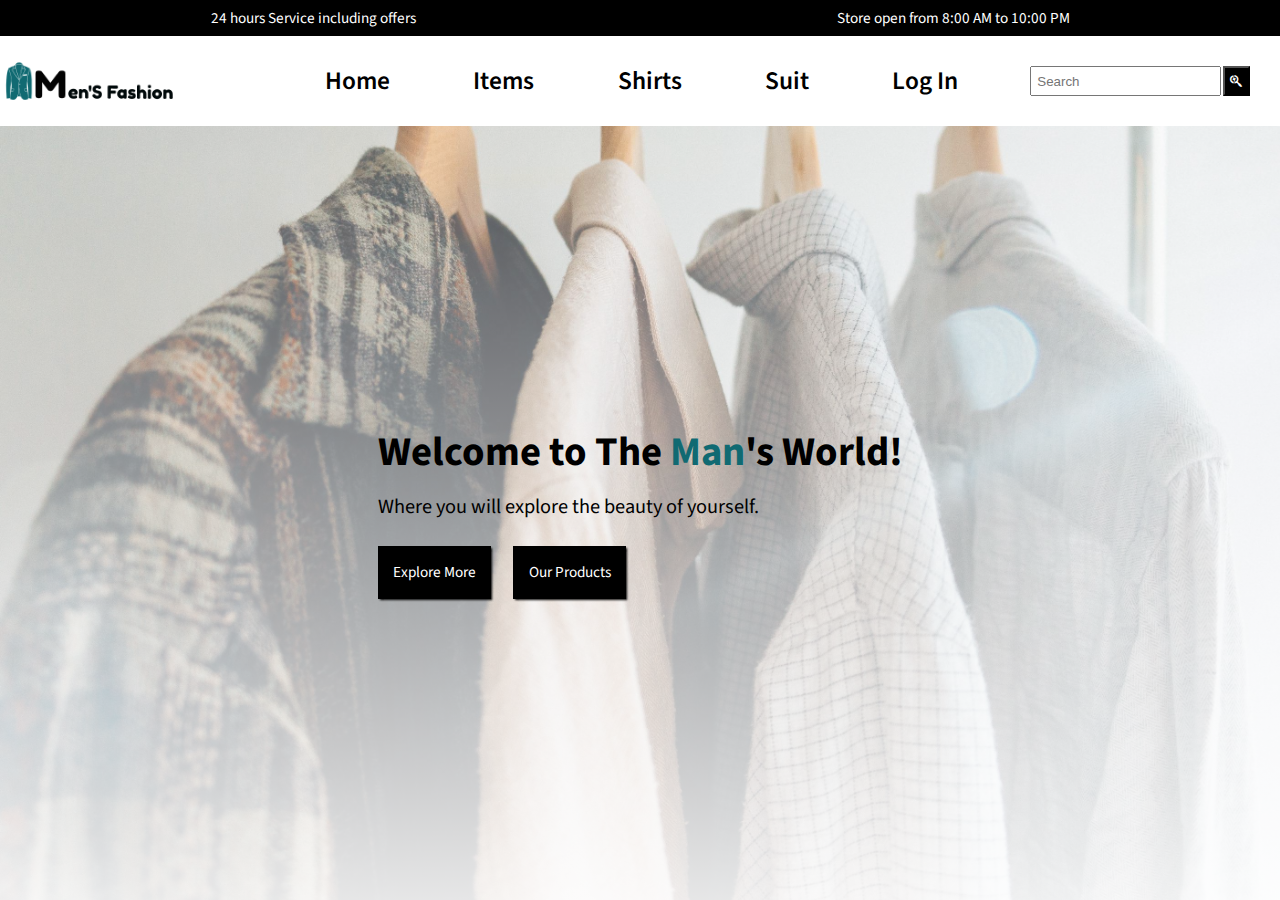
<file: index.html>
<!DOCTYPE html>
<html lang="en">
<head>
    <meta charset="UTF-8">
    <meta http-equiv="X-UA-Compatible" content="IE=edge">
    <meta name="viewport" content="width=device-width, initial-scale=1.0">
    <link rel="stylesheet" href="https://cdnjs.cloudflare.com/ajax/libs/font-awesome/5.15.3/css/all.min.css">
    <title>Business Project-Home</title>
    <link rel="stylesheet" href="css/style.css">
</head>
<body>
    <!-- Notice start -->
    <section class="notice" id="startpage">
        <p>24 hours Service including offers</p>
        <p>Store open from 8:00 AM to 10:00 PM</p>
    </section>
    <!-- Notice End -->

    <!-- Navbar Start-->
    <nav>
        <img src="Logo/final_logo.png" alt="">
        <p class="nav_menu"><i class="fas fa-bars"></i></p>
        <ul class="nav-list">
            <li><a href="index.html" class="active"><span>Home</span></a></li>
            <li><a href="Items/items.html" class=""><span>Items</span></a></li>
            <li><a href="Shirt/shirts.html" class=""><span>Shirts</span></a></li>
            <li><a href="Suit/suit.html" class=""><span>Suit</span></a></li>
            <li><a href="Login/login.html" class="">Log In</a></li>
            <li class="search">
                <input type="text" placeholder="Search" name="search">
                <button type="submit"><i class="fab fa-searchengin"></i></button>
            </li>
            <p class="nav_cross"><i class="fas fa-times"></i></p>
        </ul>
    </nav>
    <!-- Navbar End -->

    <!-- Body start -->
    <section id="home">
    <div class="introduction">
        <p class="intro1">Welcome to The <span class="man">Man</span>'s World!</p>
        <p class="intro2"> Where you will explore the beauty of yourself.</p>
        <a href="Explore/explore.html" class="a_btn first">Explore More</a>
        <a href="Items/items.html" class="a_btn">Our Products</a>
    </div>
    </section>
    <!-- Body End -->



    
    <script src="JS/app.js"></script>
    <script src="JS/nav_menu.js"></script>
</body>
</html>
</file>
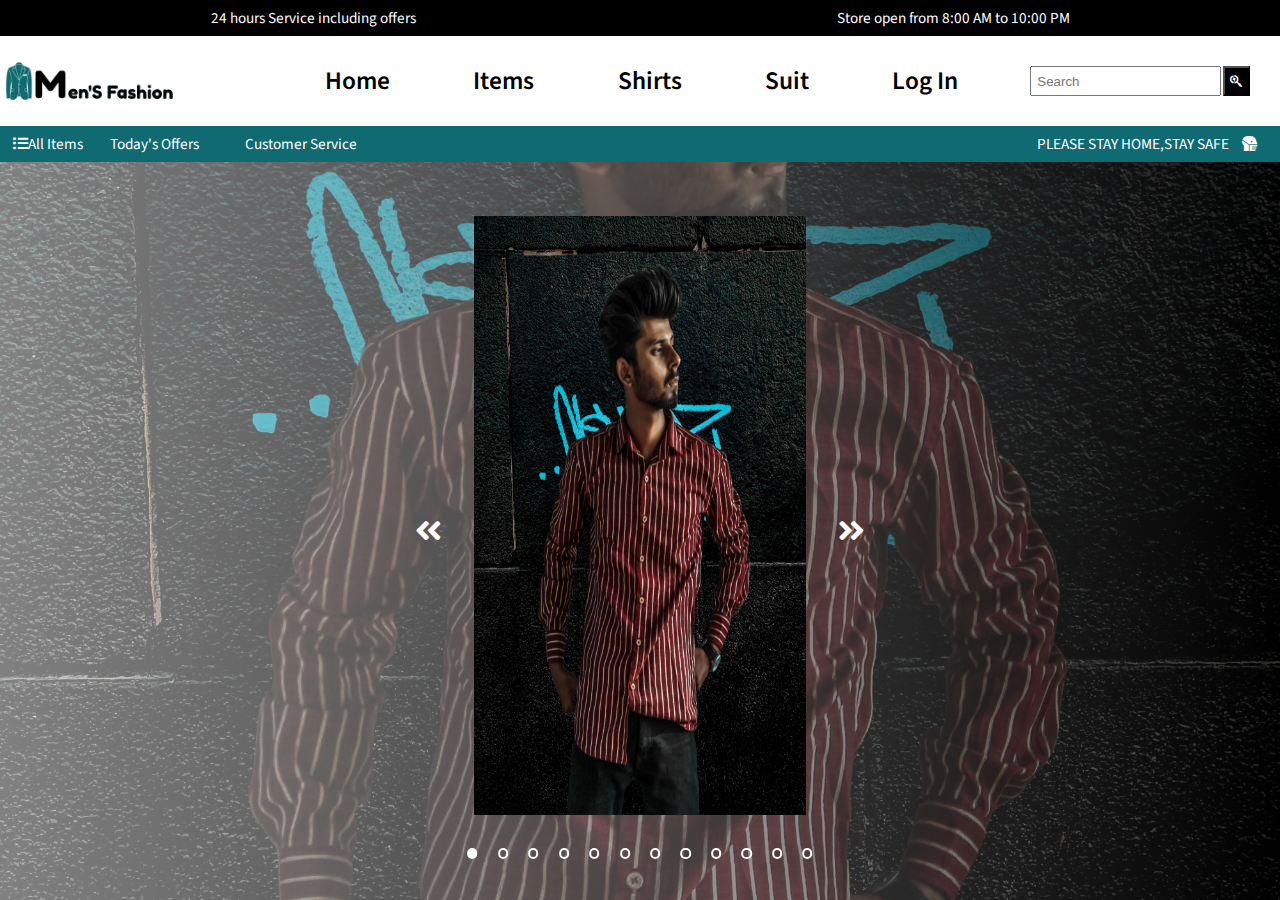
<file: Items/items.html>
<!DOCTYPE html>
<html lang="en">
<head>
    <meta charset="UTF-8">
    <meta http-equiv="X-UA-Compatible" content="IE=edge">
    <meta name="viewport" content="width=device-width, initial-scale=1.0">
    <link rel="stylesheet" href="https://cdnjs.cloudflare.com/ajax/libs/font-awesome/5.15.3/css/all.min.css">
    <title>Business Project-Items</title>
    <link rel="stylesheet" href="../css/style.css">
</head>
<body>
    <!-- Notice start -->
    <section class="notice" id="startpage">
        <p>24 hours Service including offers</p>
        <p>Store open from 8:00 AM to 10:00 PM</p>
    </section>
    <!-- Notice End -->
    
    <!-- Navbar Start-->
    <nav>
        <img src="../Logo/final_logo.png" alt="">
        <p class="nav_menu"><i class="fas fa-bars"></i></p>
        <ul class="nav-list">
            <li><a href="../index.html" class="active"><span>Home</span></a></li>
            <li><a href="../Items/items.html" class=""><span>Items</span></a></li>
            <li><a href="../Shirt/shirts.html" class=""><span>Shirts</span></a></li>
            <li><a href="../Suit/suit.html" class=""><span>Suit</span></a></li>
            <li><a href="../Login/login.html" class="">Log In</a></li>
            <li class="search">
                <input type="text" placeholder="Search" name="search">
                <button type="submit"><i class="fab fa-searchengin"></i></button>
            </li>
            <p class="nav_cross"><i class="fas fa-times"></i></p>
        </ul>
    </nav>
    <!-- Navbar End -->

    <section class="item_info">
        <div class="item_menu">
            <p class="item_menu_btn"><i class="fas fa-list-ul"></i>All Items</p>
            <ul class="item_info_list">
                <li class="special_offer"><a href="../Special_offers/special_offer.html">Today's Offers</a></li>
                <li><a href="../Customer_service/customer_service.html">Customer Service</a></li>
            </ul>
            <p class="covid">
                PLEASE STAY HOME,STAY SAFE <i class="fas fa-head-side-mask"></i>
            </p>
        </div>
    </section>

    <!-- Menu List start -->
    <section class="menu">
        <div class="menu_caption_div">
            <p class="menu_caption">Choose your Items</p>
            <i class="fas fa-times cross"></i>
        </div>
        <div class="menu_600px">
            <ul class="menu_list">
                <li class="menu_list1 menu_list_li">
                    <p>Dress Codes</p>
                    <a href="../Shirt/shirts.html">Shirts <span><i class="fas fa-angle-right"></i></span> </a>
                    <a href="../Suit/suit.html">Suit <span><i class="fas fa-angle-right"></i></span></a>
                </li>
                <li class="menu_list2 menu_list_li">
                    <p>Business offers</p>
                    <a href="../Gift_cards/gift_card.html">Gift's Card <span><i class="fas fa-angle-right"></i></span></a>
                    <a href="../Special_offers/special_offer.html">Special Offers <span>
                        <i class="fas fa-angle-right"></i></span></a>
                </li>
            </ul>
        </div>
    </section>
    <!-- Menu List End -->

    <!-- External active display start -->
    <section class="blank">
    
    </section>
    <!-- External active display ENd -->

    <!-- Collision start -->

    <section class="carousel_background">
        <!-- <p><img src="images/suit7.jpg" alt=""></p> -->
        <section class="carousel-container">
            <i class="fas fa-angle-double-right" id="rightBtn" onclick="side_slide(1)"></i>
            <i class="fas fa-angle-double-left" id="leftBtn" onclick="side_slide(-1)"></i>
            <div class="carousel-slide">
                <img src="../images/shirt1.jpg" alt="1">
                <img src="../images/suit1.jpg" alt="2">
                <img src="../images/shirt2.jpg" alt="3">
                <img src="../images/suit2.jpg" alt="4">
                <img src="../images/shirt3.jpg" alt="5">
                <img src="../images/suit3.jpg" alt="6">
                <img src="../images/shirt4.jpg" alt="7">
                <img src="../images/suit5.jpg" alt="8">
                <img src="../images/shirt5.jpg" alt="9">
                <img src="../images/suit6.jpg" alt="10">
                <img src="../images/shirt6.jpg" alt="11">
                <img src="../images/suit7.jpg" alt="12">
                <div class="circle_pointer">
                    <span onclick="btn_slide(1)"></span>
                    <span onclick="btn_slide(2)"></span>
                    <span onclick="btn_slide(3)"></span>
                    <span onclick="btn_slide(4)"></span>
                    <span onclick="btn_slide(5)"></span>
                    <span onclick="btn_slide(6)"></span>
                    <span onclick="btn_slide(7)"></span>
                    <span onclick="btn_slide(8)"></span>
                    <span onclick="btn_slide(9)"></span>
                    <span onclick="btn_slide(10)"></span>
                    <span onclick="btn_slide(11)"></span>
                    <span onclick="btn_slide(12)"></span>
                </div>
            </div>
        </section>
    </section>

    <!-- Collision End -->
    <script src="../JS/items.js"></script>
    <script src="../JS/nav_menu.js"></script>
</body>
</html>
</file>
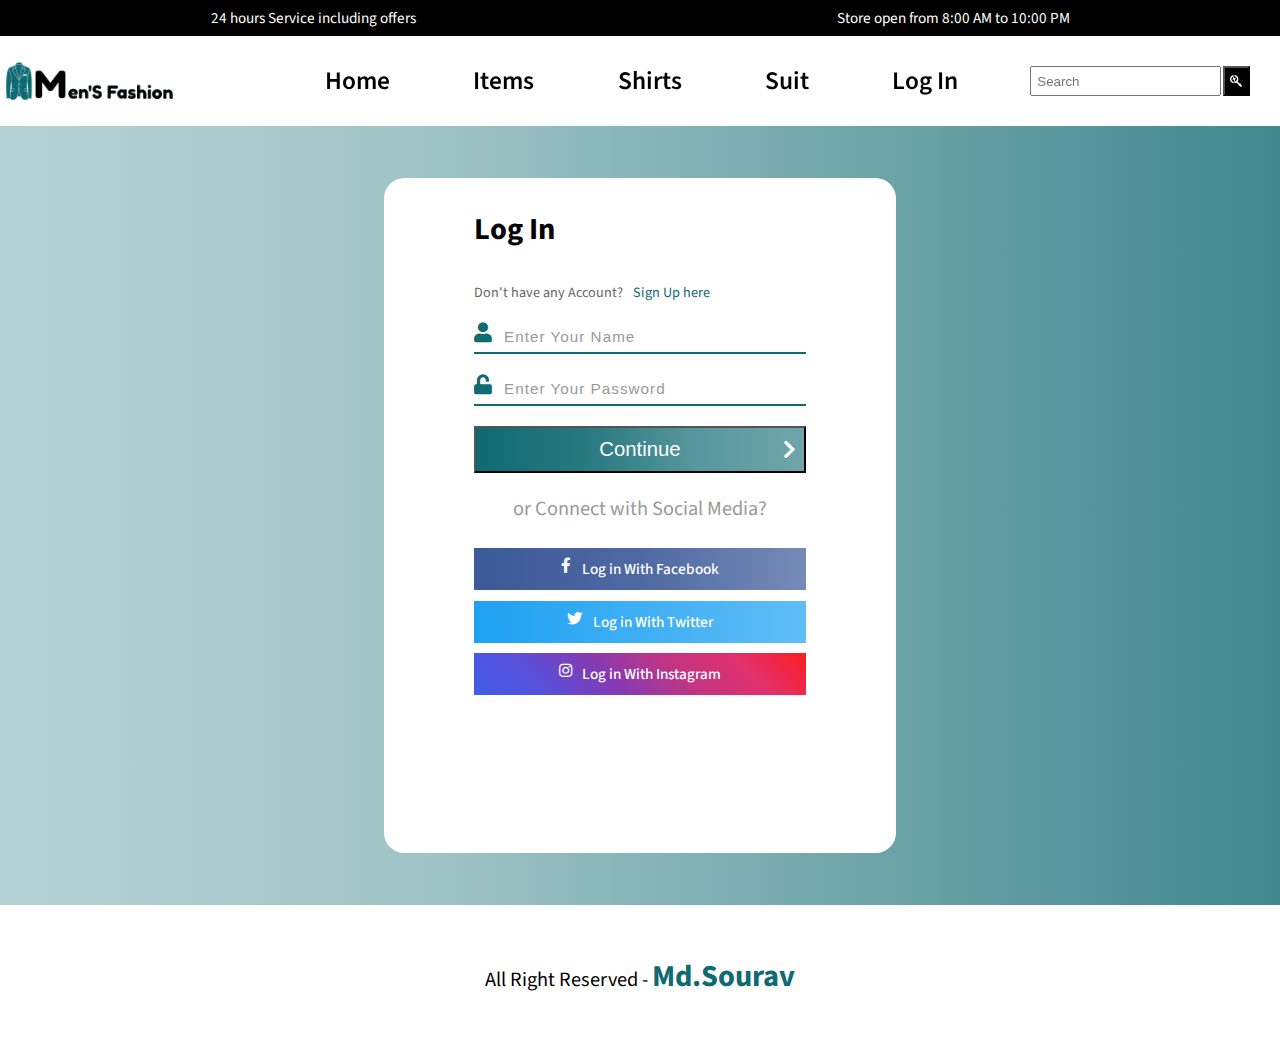
<file: Login/login.html>
<!DOCTYPE html>
<html lang="en">

<head>
    <meta charset="UTF-8">
    <meta http-equiv="X-UA-Compatible" content="IE=edge">
    <meta name="viewport" content="width=device-width, initial-scale=1.0">
    <link rel="stylesheet" href="https://cdnjs.cloudflare.com/ajax/libs/font-awesome/5.15.3/css/all.min.css">
    <title>Business Project-Items</title>
    <link rel="stylesheet" href="../css/style.css">
</head>

<body>
    <!-- Notice start -->
    <section class="notice" id="startpage">
        <p>24 hours Service including offers</p>
        <p>Store open from 8:00 AM to 10:00 PM</p>
    </section>
    <!-- Notice End -->

    <!-- Navbar Start-->
    <nav>
        <img src="../Logo/final_logo.png" alt="">
        <p class="nav_menu"><i class="fas fa-bars"></i></p>
        <ul class="nav-list">
            <li><a href="../index.html" class="active"><span>Home</span></a></li>
            <li><a href="../Items/items.html" class=""><span>Items</span></a></li>
            <li><a href="../Shirt/shirts.html" class=""><span>Shirts</span></a></li>
            <li><a href="../Suit/suit.html" class=""><span>Suit</span></a></li>
            <li><a href="../Login/login.html" class="">Log In</a></li>
            <li class="search">
                <input type="text" placeholder="Search" name="search">
                <button type="submit"><i class="fab fa-searchengin"></i></button>
            </li>
            <p class="nav_cross"><i class="fas fa-times"></i></p>
        </ul>
    </nav>
    <!-- Navbar End -->
    <!-- Login Form Stsrt0 -->
    <div class="login_area">
        <div class="login">
            <div class="login_form">
                <p class="caption">Log In</p>
                <p class="signup_link">Don't have any Account?<a href="../Signup/signup.html">Sign Up here</a></p>
                <div class="name">
                    <i class="fas fa-user"></i><input type="text" id="name" placeholder="Enter Your Name" required>
                </div>
                <div class="password">
                    <i class="fas fa-unlock"></i><input type="password" id="pass" placeholder="Enter Your Password" required>
                </div>
                <div class="btn">
                    <button href="#" type="submit" value="submit">Continue</button>
                    <i class="fas fa-chevron-right"></i>
                </div>
                <p class="social_signin">
                    or Connect with Social Media?
                </p>
                <div class="social_media">
                    <a href="#" class="fb"><i class="fab fa-facebook-f"></i>Log in With Facebook</a>
                    <a href="#" class="twit"><i class="fab fa-twitter"></i></i>Log in With Twitter</a>
                    <a href="#" class="insta"><i class="fab fa-instagram"></i>Log in With Instagram</a>
                </div>
            </div>
        </div>
    </div>
    <!-- Login Form End -->
    <!-- credit -->
    <p class="credit">All Right Reserved - <span>Md.Sourav</span> </p>
    <script src="../JS/login.js"></script>
    <script src="../JS/nav_menu.js"></script>
</body>

</html>
</file>
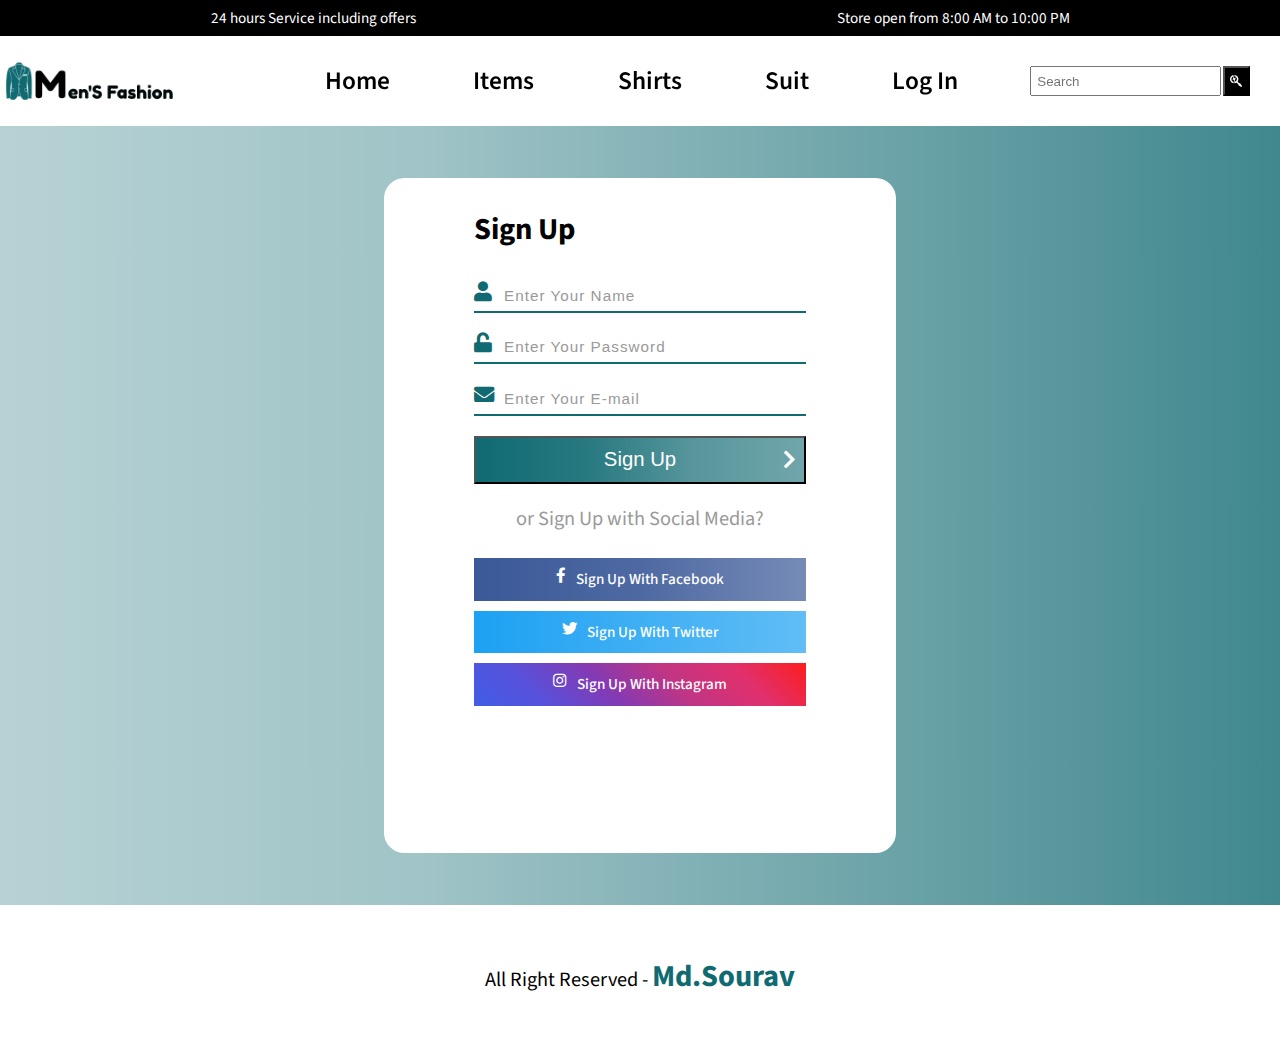
<file: Signup/signup.html>
<!DOCTYPE html>
<html lang="en">

<head>
    <meta charset="UTF-8">
    <meta http-equiv="X-UA-Compatible" content="IE=edge">
    <meta name="viewport" content="width=device-width, initial-scale=1.0">
    <link rel="stylesheet" href="https://cdnjs.cloudflare.com/ajax/libs/font-awesome/5.15.3/css/all.min.css">
    <title>Business Project-Items</title>
    <link rel="stylesheet" href="../css/style.css">
</head>

<body>
    <!-- Notice start -->
    <section class="notice" id="startpage">
        <p>24 hours Service including offers</p>
        <p>Store open from 8:00 AM to 10:00 PM</p>
    </section>
    <!-- Notice End -->

    <!-- Navbar Start-->
    <nav>
        <img src="../Logo/final_logo.png" alt="">
        <p class="nav_menu"><i class="fas fa-bars"></i></p>
        <ul class="nav-list">
            <li><a href="../index.html" class="active"><span>Home</span></a></li>
            <li><a href="../Items/items.html" class=""><span>Items</span></a></li>
            <li><a href="../Shirt/shirts.html" class=""><span>Shirts</span></a></li>
            <li><a href="../Suit/suit.html" class=""><span>Suit</span></a></li>
            <li><a href="../Login/login.html" class="">Log In</a></li>
            <li class="search">
                <input type="text" placeholder="Search" name="search">
                <button type="submit"><i class="fab fa-searchengin"></i></button>
            </li>
            <p class="nav_cross"><i class="fas fa-times"></i></p>
        </ul>
    </nav>
    <!-- Navbar End -->
    <!-- Login Form Stsrt0 -->
    <div class="login_area">
        <div class="login">
            <div class="login_form">
                <p class="caption">Sign Up</p>
                <div class="name">
                    <i class="fas fa-user"></i><input type="text" id="name" placeholder="Enter Your Name" required>
                </div>
                <div class="password">
                    <i class="fas fa-unlock"></i><input type="password" id="pass" placeholder="Enter Your Password"
                        required>
                </div>
                <div class="Email">
                    <i class="fas fa-envelope"></i><input type="email" id="mail" placeholder="Enter Your E-mail"
                        required>
                </div>
                <div class="btn">
                    <button href="#" type="submit" value="submit">Sign Up</button>
                    <i class="fas fa-chevron-right"></i>
                </div>
                <p class="social_signin">
                    or Sign Up with Social Media?
                </p>
                <div class="social_media">
                    <a href="#" class="fb"><i class="fab fa-facebook-f"></i>Sign Up With Facebook</a>
                    <a href="#" class="twit"><i class="fab fa-twitter"></i></i>Sign Up With Twitter</a>
                    <a href="#" class="insta"><i class="fab fa-instagram"></i>Sign Up With Instagram</a>
                </div>
            </div>
        </div>
    </div>
    <!-- Login Form End -->
    <!-- credit -->
    <p class="credit">All Right Reserved - <span>Md.Sourav</span> </p>
    <script src="../JS/login.js"></script>
    <script src="../JS/nav_menu.js"></script>
</body>

</html>
</file>
<file: css/style.css>
@import url("https://fonts.googleapis.com/css2?family=Source+Sans+Pro:wght@200;300;400;600;700;900&display=swap");
@import url("https://fonts.googleapis.com/css2?family=Benne&display=swap");
*,
::after,
::before {
  padding: 0;
  margin: 0;
  box-sizing: border-box;
  text-decoration: none;
  list-style: none;
}

html {
  font-size: 63.5%;
  scroll-behavior: smooth;
}

body {
  background-color: #fff;
  font-family: "Source Sans Pro", sans-serif;
}

/* Notice Start */

.notice {
  display: flex;
  justify-content: space-around;
  background-color: black;
  height: 4vh;
  color: white;
  align-items: center;
}

.notice p {
  font-size: 1.5rem;
}
@media only screen and (max-width: 900px) {
  .notice {
    display: none;
  }
}

/* Notice End Start */

/* Navbar Start*/

nav {
  height: 10vh;
  background-color: rgba(255, 255, 255, 0.653);
  display: flex;
  align-items: center;
  position: sticky;
  top: 0;
  z-index: 2;
}
.nav-list {
  display: flex;
  justify-content: center;
  align-items: center;
  margin-left: auto;
  transition: all 1s ease-in-out;
}
.nav-list li {
  padding: 3rem;
}
.nav-list li a {
  font-size: 2.5rem;
  color: #000;
  font-weight: 600;
  padding: 1rem;
  border: 1px solid transparent;
}
.nav-list li a:hover {
  color: #106a72;
  border: 1px solid #106a72;
}
nav img {
  height: 50px;
}

li.search input[type="text"] {
  padding: 0.5rem;
}

.search input:active {
  outline: none;
}
.search button {
  padding: 0.5rem;
  background-color: black;
}
.search button:hover {
  cursor: pointer;
  background-color: #106a72;
}
.search button i {
  color: white;
}
nav p {
  display: none;
}
.nav_cross {
  display: none;
}
@media only screen and (max-width: 1200px) {
  html {
    font-size: 60%;
  }
  .nav-list li a {
    font-size: 2rem;
    padding: 0.8rem;
  }
  nav img {
    height: 40px;
  }
}
@media only screen and (max-width: 1000px) {
  .nav-list li {
    padding: 2rem;
  }
}
@media only screen and (max-width: 900px) {
  .nav_menu {
    display: block;
    position: absolute;
    top: 50%;
    transform: translate(0, -50%);
    font-size: 2.3rem;
    right: 5%;
  }
  .nav_cross {
    display: block;
    position: absolute;
    top: 6%;
    right: 10%;
    z-index: 2;
    font-size: 3rem;
  }
  .nav-list {
    display: none;
    flex-direction: column;
    background-color: #fff;
    position: absolute;
    right: -50vw;
    top: 0;
    height: 100vh;
    transition: all 1s ease-in-out;
    width: 40rem;
  }
  .nav-list.visible {
    display: flex;
    right: 0;
  }
}
@media only screen and (max-width: 700px) {
  .nav-list {
    width: 100vw;
    height: 100vh;
  }
}
@media only screen and (max-width: 500px) {
}

/* Navbar End */

/* Body Start */

#home {
  background: linear-gradient(
      to top,
      rgba(255, 255, 255, 0.9),
      rgba(255, 255, 255, 0.3)
    ),
    url("../images/wallpaper3.jpg");
  height: 86vh;
  width: 100vw;
  object-fit: cover;
  background-position: center;
  background-size: cover;
  display: flex;
  justify-content: center;
  align-items: center;
  z-index: -2;
}

section .intro1 {
  font-size: 4rem;
  margin-bottom: 1rem;
  animation: leftIn 0.5s ease-in-out;
  font-weight: bold;
}
section .intro1 .man {
  color: #106a72;
}

.intro2 {
  font-size: 2rem;
  margin-bottom: 2.5rem;
  animation: rightIn 0.5s ease-in-out;
}

.a_btn {
  background-color: black;
  color: white;
  padding: 1.5rem;
  font-size: 1.5rem;
  overflow: hidden;
  box-shadow: 0.2rem 0.2rem 0.2rem black;
  opacity: 1;
  animation: fadeGone 1s ease-in-out;
  transition: all 0.5s;
  transform: translateY(0);
  display: inline-block;
}
.first {
  margin-right: 2rem;
}

.a_btn:hover {
  background-color: #106a72;
  transform: translateY(-0.8rem);
}

@keyframes leftIn {
  0% {
    transform: translateX(-20vw);
  }
  80% {
    transform: translateX(3vw);
  }
  100% {
    transform: translateX(0);
  }
}

@keyframes rightIn {
  0% {
    transform: translateX(20vw);
  }
  80% {
    transform: translateX(-3vw);
  }
  100% {
    transform: translateX(0);
  }
}

@keyframes fadeGone {
  0% {
    opacity: 0;
  }

  100% {
    opacity: 1;
  }
}
@media only screen and (max-width: 900px) {
  #home {
    height: 90vh;
  }
}
@media only screen and (max-width: 700px) {
  section .intro1 {
    font-size: 3.55rem;
    font-weight: bold;
  }
  section .intro2 {
    font-size: 1.6rem;
  }
  .a_btn {
    font-size: 1.3rem;
  }
}
@media only screen and (max-width: 500px) {
  section .intro1 {
    font-size: 3rem;
    font-weight: bold;
  }
  section .intro2 {
    font-size: 1.6rem;
  }
  .a_btn {
    font-size: 1.3rem;
  }
}
@media only screen and (max-width: 420px) {
  section .intro1 {
    font-size: 2.5rem;
    font-weight: bold;
  }
  section .intro2 {
    font-size: 1.2rem;
  }
  .a_btn {
    font-size: 1rem;
  }
}
@media only screen and (max-width: 350px) {
  section .intro1 {
    font-size: 2.1rem;
    font-weight: bold;
  }
  section .intro2 {
    font-size: 1.2rem;
  }
  .a_btn {
    font-size: 0.8rem;
  }
}

/* Body End */

/* explore start */

#explore {
  width: 100vw;
  height: 100vh;
  margin: auto;
  /* display: flex; */
  /* justify-content: space-around; */
  flex-direction: column;
  /* background-color: #ddd; */
  /* background: linear-gradient(
    to right,
    rgba(16, 106, 114, 0.2),
    rgba(16, 106, 114, 0.1),
    rgba(16, 106, 114, 0),
    rgba(16, 106, 114, 0),
    rgba(16, 106, 114, 0),
    rgba(16, 106, 114, 0),
    rgba(16, 106, 114, 0),
    rgba(16, 106, 114, 0),
    rgba(16, 106, 114, 0.1),
    rgba(16, 106, 114, 0.2)
  ); */
  position: relative;
  transition: all 0.5s ease-in-out;
}

.greetings {
  font-size: 4rem;
  text-align: center;
  margin-top: 4rem;
  margin-bottom: 2rem;
}
.greetings span {
  color: rgb(16, 106, 114);
  font-weight: bold;
}
.institution-info {
  font-size: 2rem;
  text-align: justify;
  width: 88%;
  margin: auto;
  margin-bottom: 2rem;
}
.institution-info::first-letter {
  margin-left: 2rem;
}

.services {
  display: flex;
  justify-content: space-around;
}
.what_we_provide p {
  font-size: 2rem;
  margin-bottom: 3.3rem;
}
.what_we_provide p i {
  height: 5rem;
  width: 5rem;
  font-size: 4rem;
  color: #106a72;
  margin-right: 1rem;
}
.service_pic img {
  height: 50vh;
  width: 20vw;
}
.cross {
  position: absolute;
  top: 2rem;
  font-size: 3rem;
  right: 3rem;
  cursor: pointer;
}
.promotion {
  font-size: 3rem;
  text-align: center;
}
.link {
  font-size: 1.9rem;
  text-align: center;
}
.link a {
  color: #106a72;
}
.our_service {
  margin-top: 3rem;
}

@media only screen and (max-width: 1100px) {
  #explore {
    height: 70vh;
  }
  .greetings {
    font-size: 3.8rem;
  }
  .institution-info {
    font-size: 2rem;
  }
  .what_we_provide p {
    font-size: 2rem;
  }
  .what_we_provide p i {
    height: 3.5rem;
    width: 3.5rem;
    font-size: 3.5rem;
  }
  .what_we_provide p span {
    font-size: 2rem;
  }
  .service_pic img {
    height: 40vh;
    width: 20vw;
  }
}

@media only screen and (max-width: 900px) {
  .greetings {
    font-size: 3.4rem;
  }
  .institution-info {
    font-size: 1.8rem;
    margin-bottom: 8vh;
  }
  .what_we_provide p {
    font-size: 1.7rem;
  }
  .what_we_provide p i {
    height: 2.5rem;
    width: 2.5rem;
    font-size: 2.5rem;
  }
  .what_we_provide p span {
    font-size: 1.7rem;
    margin-left: 1rem;
  }
  .service_pic img {
    height: 33vh;
    width: 20vw;
  }
  .promotion {
    font-size: 2.4rem;
  }
  .link {
    font-size: 1.5rem;
  }
  .cross {
    right: 2rem;
    top: 2rem;
  }
}

@media only screen and (max-width: 700px) {
  .service_pic {
    display: none;
  }
  .greetings {
    font-size: 3rem;
  }
  .institution-info {
    font-size: 1.8rem;
  }
  .what_we_provide p {
    font-size: 1.3rem;
    padding: 1rem 0;
  }
  .what_we_provide p i {
    height: 2.5rem;
    width: 2.5rem;
    font-size: 2.4rem;
  }
  .what_we_provide p span {
    font-size: 1.5rem;
  }
  .service_pic img {
    height: 50vh;
    width: 20vw;
  }
  .promotion {
    font-size: 2.2rem;
  }
  .link {
    font-size: 1.4rem;
  }
  .cross {
    right: 2rem;
    top: 2rem;
    font-size: 2rem;
  }
}
@media only screen and (max-width: 600px) {
  .institution-info {
    font-size: 1.8rem;
  }
  .cross {
    right: 1.5rem;
    top: 1.5rem;
    font-size: 2.4rem;
  }
  .greetings {
    font-size: 2.4rem;
  }
  .promotion {
    font-size: 2rem;
  }
  .link {
    font-size: 1.2rem;
  }
  .our_service {
    margin-top: 5rem;
  }
  .what_we_provide p {
    margin-left: 1rem;
  }
  .what_we_provide p i {
    height: 3rem;
    width: 3rem;
    font-size: 3.5rem;
    padding: 0.5rem;
  }
}
@media only screen and (max-width: 500px) {
  .greetings {
    font-size: 2.5rem;
    font-weight: bold;
  }
  .institution-info {
    font-size: 1.5rem;
  }
  .promotion {
    font-size: 2rem;
  }
  .link {
    font-size: 1.2rem;
  }
  .what_we_provide {
    margin-left: 1rem;
  }
  .what_we_provide p {
    padding: 0.1rem;
  }
}
@media only screen and (max-width: 400px) {
  .greetings {
    font-size: 2rem;
  }
  .institution-info {
    font-size: 1.5rem;
  }
  .promotion {
    font-size: 1.8rem;
  }
  .link {
    font-size: 1.3rem;
  }
  .what_we_provide p span {
    font-size: 1.2rem;
  }
}
/* Explore Ends */

/* INDEX.HTML START*/

/* Item_info starts */

.item_menu {
  display: flex;
  background-color: #106a72;
  color: white;
  height: 4vh;
  align-items: center;
  font-size: 1.5rem;
  animation: leftSlideIn 0.7s ease-in-out;
}
.item_menu p {
  cursor: pointer;
  padding: 0.2rem;
  border: 1px solid transparent;
}
.item_menu p:hover {
  border: 1px solid white;
}
.item_menu p i {
  margin-left: 1rem;
}
.item_menu ul {
  display: flex;
}
.item_menu ul a {
  color: white;
  margin: 2rem;
  padding: 0.2rem;
  border: 1px solid transparent;
}
.item_menu ul a:hover {
  border: 1px solid white;
}
.covid {
  margin-left: auto;
  margin-right: 2rem;
}
@media only screen and (max-width: 700px) {
  .item_menu {
    font-size: 1.2rem;
  }
}
@media only screen and (max-width: 600px) {
  .special_offer {
    display: none;
  }
  .covid {
    display: none;
  }
}
/* Item_info ends */

/* Menu start */

.menu {
  height: 100vh;
  width: 40vw;
  background-color: rgb(16, 106, 114);
  position: absolute;
  top: 0;
  left: -100vw;
  transition: all 0.5s ease-in-out;
  z-index: 3;
}
.menu_600px {
  width: 70%;
  margin: auto;
}
.menu .menu_caption_div {
  font-size: 3rem;
  background-color: black;
  color: white;
  height: 10vh;
  display: flex;
  justify-content: center;
  align-items: center;
  position: relative;
}
.menu_list {
  display: flex;
  flex-direction: column;
  height: 90vh;
  justify-content: space-evenly;
}
.menu .menu_caption_div i {
  position: absolute;
  top: 50%;
  transform: translate(0, -50%);
  color: white;
  font-size: 4rem;
  right: 7%;
}
.menu .menu_list_li {
  /* margin: 5rem; */
  display: flex;
  flex-direction: column;
  color: white;
}

.menu .menu_list_li p {
  font-size: 2.5rem;
  position: relative;
  margin-bottom: 2rem;
}

.menu .menu_list_li p::before {
  content: "";
  position: absolute;
  width: 100%;
  height: 0.15rem;
  background-color: #fff;
  top: -10%;
  left: 0;
}

.menu .menu_list_li p::after {
  content: "";
  position: absolute;
  width: 100%;
  height: 0.1rem;
  background-color: #fff;
  top: 110%;
  left: 0;
  z-index: 1;
}
.menu .menu_list_li a {
  color: white;
  width: 90%;
  font-size: 2rem;
  margin: 2rem;
  padding: 1rem;
  border: 1px solid transparent;
}
.menu .menu_list_li a:hover {
  border: 1px solid #fff;
}
.menu .menu_list_li a i {
  float: right;
}
@media only screen and (max-width: 1200px) {
  .menu .menu_caption {
    font-size: 3.4rem;
  }
  .menu .menu_list_li {
    margin: 4rem;
  }
  .menu_600px {
    width: 90%;
    margin: auto;
  }
}
@media only screen and (max-width: 1000px) {
  .menu_600px {
    width: 95%;
    margin: auto;
  }
}
@media only screen and (max-width: 900px) {
  .menu .menu_caption {
    font-size: 2.9rem;
  }
  .menu {
    width: 50vw;
  }
  /* .menu .menu_list_li{
  } */
}
@media only screen and (max-width: 800px) {
  .menu .menu_list_li p {
    font-size: 2rem;
  }
  .menu {
    width: 60vw;
  }
}
@media only screen and (max-width: 600px) {
  .menu {
    width: 100vw;
  }
  .menu .menu_caption {
    font-size: 2.5rem;
  }
}
@media only screen and (max-width: 400px) {
  .menu .menu_caption {
    font-size: 2.4rem;
  }
  .menu .menu_list_li a {
    font-size: 1.5rem;
  }
}
/* Menu End */

/* External active display start  */

.blank {
  position: absolute;
  background-color: rgba(0, 0, 0, 0.4);
  height: 100vh;
  width: 100vw;
  top: 0;
  left: 0;
  display: none;
  z-index: 1;
}

/* External active display end  */

/* Carousel start */
.carousel_background {
  width: 100vw;
  height: 82vh;
  background: linear-gradient(to right, rgba(0, 0, 0, 0.5), rgba(0, 0, 0, 0.5)),
    url("../images/shirt1.jpg");
  background-position: center;
  overflow: hidden;
  background-size: cover;
  object-fit: cover;
  display: flex;
  justify-content: center;
  align-items: center;
}

.carousel-container {
  width: 40vw;
  height: 70vh;
  /* margin: auto; */
  display: flex;
  justify-content: center;
  align-self: center;
  position: relative;
  animation: upDOwn 0.7s ease-in-out;
}
.carousel-slide {
  display: flex;
  width: 65%;
  overflow: hidden;
}
.carousel-slide img {
  height: 95%;
  width: 100%;
  position: relative;
}
#rightBtn {
  position: absolute;
  font-size: 3rem;
  right: 6%;
  top: 50%;
  transform: translate(0, -50%);
  cursor: pointer;
  color: white;
}
#leftBtn {
  position: absolute;
  font-size: 3rem;
  left: 6%;
  top: 50%;
  transform: translate(0, -50%);
  cursor: pointer;
  color: white;
}
.circle_pointer {
  position: absolute;
  bottom: -2%;
  left: 50%;
  transform: translate(-50%, 0);
  display: flex;
}
.circle_pointer span {
  height: 1rem;
  width: 1rem;
  margin: 0 1rem;
  border-radius: 50%;
  border: 0.2rem solid #fff;
  cursor: pointer;
}

@keyframes upDOwn {
  0% {
    transform: translateY(-30rem);
  }
  80% {
    transform: translateY(2rem);
  }
  100% {
    transform: translateY(0);
  }
}

@keyframes leftSlideIn {
  0% {
    opacity: 0.2;
  }
  80% {
    opacity: 0.7;
  }
  100% {
    opacity: 1;
  }
}

@media only screen and (max-width: 1200px) {
  .carousel-container {
    width: 60vw;
    height: 60vh;
  }
}
@media only screen and (max-width: 1000px) {
  .carousel-container {
    width: 70vw;
  }
}
@media only screen and (max-width: 900px) {
  .carousel_background {
    height: 86vh;
  }
  .carousel-container {
    width: 80vw;
  }
}
@media only screen and (max-width: 700px) {
  .carousel-container {
    width: 89vw;
  }
}
@media only screen and (max-width: 600px) {
  .carousel-container {
    width: 90vw;
  }
}
@media only screen and (max-width: 500px) {
  .carousel-container {
    width: 100vw;
    height: 55vh;
  }
}
@media only screen and (max-width: 400px) {
  .carousel-container {
    width: 100%;
  }
  .circle_pointer span {
    height: 0.7rem;
    width: 0.7rem;
  }
}
@media only screen and (max-width: 300px) {
  .carousel-container {
    width: 100vw;
    height: 50vh;
  }
  .circle_pointer span {
    height: 0.6rem;
    width: 0.6rem;
  }
}

/* Carousel  end */

/* INDEX.HTML ENDS */

/* SHIRTS.HTML START */

/* Caption start */

.shirt_caption p {
  font-size: 3rem;
  text-align: center;
  justify-content: center;
  background: linear-gradient(
    to right,
    rgba(16, 106, 114, 0.3),
    rgba(16, 106, 114, 0.1)
  );
  margin-top: 2rem;
}
/* Caption End  */

/* shirt product start */
.shirt_product-list {
  width: 80vw;
  height: auto;
  margin: auto;
  display: flex;
  flex-wrap: wrap;
  margin-bottom: 4rem;
  justify-content: space-around;
  position: relative;
}

.page {
  font-size: 2.5rem;
  color: black;
  text-align: center;
  margin-top: 2rem;
}
.page i {
  color: rgba(16, 106, 114, 1);
  margin-right: 1rem;
  font-size: 3rem;
}
.product {
  margin-top: 3rem;
  width: 25rem;
  height: 40rem;
  background-color: #ddd;
  display: flex;
  flex-direction: column;
  box-shadow: 0.3rem 0.3rem 0.3rem black;
  margin: 2.5rem;
  justify-content: space-between;
}
.image {
  width: 100%;
  height: 65%;
  position: relative;
  margin-bottom: 0.5rem;
  display: block;
}
.product .image img {
  height: 100%;
  width: 100%;
}
.image_overlay {
  position: absolute;
  top: 0;
  left: 0;
  height: 100%;
  width: 100%;
  background-color: rgba(0, 0, 0, 0);
  transition: all 0.4s;
}
.image_overlay:hover {
  background-color: rgba(0, 0, 0, 0.3);
}

.product .shirt_info {
  font-size: 2rem;
  font-weight: bold;
  text-align: center;
  font-family: "Benne", serif;
}
.product .shirt_info i,
.product .shirt_price i {
  color: rgba(16, 106, 114, 1);
}
.shirt_size {
  display: flex;
  justify-content: space-around;
  font-family: "Benne", serif;
}
.shirt_size p {
  font-size: 1.5rem;
  font-weight: bold;
}
.shirt_size li {
  font-size: 1.2rem;
  font-weight: bold;
  height: 2.6rem;
  width: 2.6rem;
  border: 1px solid black;
  padding: 0.2rem 0.3rem;
  border-radius: 1.2rem;
  cursor: pointer;
  display: flex;
  justify-content: center;
  align-items: center;
}
.shirt_size li:hover {
  background-color: rgb(52, 133, 140, 1);
  color: #fff;
  border: 1px solid #fff;
}
.product .shirt_price {
  font-family: "Benne", serif;
  margin-left: 1rem;
  margin-right: auto;
  margin-top: 2rem;
}
.product .shirt_price i {
  font-size: 1.5rem;
}
.shirt_price_dollar {
  font-size: 3rem;
  font-weight: 900;
}
.product .cart {
  color: black;
  font-size: 1.5rem;
  background-color: rgb(52, 133, 140, 1);
  display: flex;
  justify-content: center;
  align-items: center;
  font-family: "Benne", serif;
  /* height: 3rem; */
  padding: 0.1rem 0.3rem;
  margin-bottom: 1rem;
  border-radius: 1rem;
  margin-right: 1rem;
}
.product .cart:hover {
  background-color: rgb(52, 133, 140, 0.5);
}
.product .price_and_cart {
  display: flex;
  justify-content: space-between;
  height: 5rem;
  justify-content: flex-end;
  align-items: flex-end;
}
.product .cart i {
  color: rgb(0, 0, 0);
  margin-left: 0.5rem;
}
.shirt_more a {
  position: absolute;
  top: 50%;
  left: 50%;
  color: white;
  transform: translate(-50%, -50%);
  font-size: 1.9rem;
  opacity: 0;
  transition: all 0.4s;
  border: 1px solid white;
  padding: 0rem 0.5rem;
  font-family: "Benne", serif;
}
.shirt_more a:hover {
  background-color: rgba(0, 0, 0, 0.5);
  opacity: 1;
}
.image_overlay:hover ~ div.shirt_more a {
  opacity: 1;
}
.visit {
  margin-top: 4rem;
  font-size: 2rem;
  color: rgba(16, 106, 114, 1);
  position: relative;
  text-align: center;
  margin-bottom: 4rem;
}
.mens_link {
  font-size: 3rem;
  color: black;
}
.visit a::after {
  content: "";
  height: 0.1rem;
  width: 100%;
  position: absolute;
  bottom: -2rem;
  left: 0%;
  background-color: rgba(16, 106, 114, 1);
}
.visit a::before {
  content: "";
  height: 0.1rem;
  width: 100%;
  position: absolute;
  bottom: 5rem;
  left: 0%;
  background-color: rgba(16, 106, 114, 1);
}

.page_number {
  display: flex;
  justify-content: center;
  margin-bottom: 5rem;
}
.page_number ul {
  display: flex;
  font-size: 2.3rem;
}
.page_number ul a {
  margin: 1rem;
}
.page_number ul li {
  margin: 1rem;
}
.page_number ul a {
  color: black;
  border: 1px solid black;
  padding: 0.1rem 1rem;
  cursor: pointer;
  transition: all 0.3s ease;
}
.page_number ul a:hover {
  background-color: rgba(16, 106, 114, 1);
  color: #fff;
  border: 1px solid #fff;
}
.page_number ul a:hover span {
  color: #fff;
}
.page_number ul i {
  font-size: 2rem;
}
.page_number_1 {
  background-color: rgba(16, 106, 114, 1);
}
.page_number_1 span {
  color: white;
}

@media only screen and (max-width: 1050px) {
  .product {
    margin: 2rem;
  }
}
@media only screen and (max-width: 900px) {
  .product {
    height: 32rem;
    width: 20rem;
    margin: 1rem;
  }
  .product .shirt_info {
    font-size: 1.6rem;
  }
  .shirt_size li {
    font-size: 1rem;
    font-weight: bold;
    padding: 0.5rem;
  }
  .product .cart {
    font-size: 1.2rem;
    height: 3rem;
    padding: 0.2rem 0.4rem;
  }
  .shirt_more a{
    font-size: 1.5rem;
  }
}
@media only screen and (max-width: 700px) {
  .product {
    height: 30rem;
    width: 19rem;
  }
  .shirt_caption p {
    font-size: 3rem;
  }
  .product .shirt_info {
    font-size: 1.2rem;
  }
  .shirt_size li {
    font-size: 0.6rem;
    font-weight: bold;
    height: 2.5rem;
    width: 2.5rem;
  }
  .product .price_and_cart {
    height: 4rem;
    margin-top: 1rem;
  }
  .product .cart {
    font-size: 0.9rem;
    padding: 0 1rem;
    margin-top: 5rem;
  }
  .price_and_cart .shirt_price {
    font-size: 1rem;
  }
}
@media only screen and (max-width: 600px) {
  .shirt_caption p {
    font-size: 2.5rem;
  }
  .shirt_more a{
    font-size: 1.3rem;
  }
}
@media only screen and (max-width: 500px) {
  .product {
    height: 30rem;
    width: 16rem;
    margin-left: 0.5rem;
    margin-right: 1rem;
  }
  .shirt_caption p {
    font-size: 2.2rem;
  }
  .product .shirt_info {
    font-size: 1.4rem;
  }
  .shirt_size li {
    font-size: 0.8rem;
    font-weight: bold;
    height: 2.3rem;
    width: 2.3rem;
  }
  .product .cart {
    font-size: 1rem;
  }
  .shirt_product-list {
    width: 100vw;
  }
  .shirt_more a{
    font-size: 1.1rem;
  }
}
@media only screen and (max-width: 340px) {
  .product {
    height: 35rem;
    width: 20rem;
    margin-bottom: 3rem;
  }
  .shirt_caption p {
    font-size: 2rem;
  }
  .shirt_more a{
    font-size: 1rem;
  }
}

/* shirt product End */

/* SHIRTS.HTML ENDS */

/* LOGIN.HTML START */

/* login Start */
.login_area {
  height: 86.5vh;
  width: 100vw;
  margin-top: 2rem;
  margin: auto;
  background-color: blanchedalmond;
  display: flex;
  justify-content: center;
  align-items: center;
  background: linear-gradient(
    to right,
    rgba(16, 106, 114, 0.3),
    rgba(16, 106, 114, 0.4),
    rgba(16, 106, 114, 0.6),
    rgba(16, 106, 114, 0.8)
  );
  /* background: linear-gradient(to right,rgba(0,0,0,.2),rgba(0,0,0,.2)); */
}
.login {
  width: 40%;
  background-color: #fff;
  height: 75vh;
  margin: auto;
  border-radius: 2rem;
}
.login_form {
  width: 65%;
  height: 100%;
  margin: auto;
  border-radius: 2rem;
  z-index: 1;
  /* background-color: blueviolet; */
}
.login_form div {
  margin: 2rem 0;
}
.login_form .caption {
  font-size: 3rem;
  text-align: start;
  margin: 3rem 0;
  font-weight: bold;
}
.name,
.password,
.Email {
  width: 100%;
  position: relative;
}
.btn {
  width: 100%;
}
.login_form input {
  padding: 0.7rem;
  width: 100%;
  border: none;
  border-bottom: 2px solid rgba(16, 106, 114, 1);
  padding-left: 3rem;
}
.name input::placeholder,
.password input::placeholder,
.Email input::placeholder {
  font-size: 1.5rem;
  color: #999;
  letter-spacing: 0.1rem;
}
.login_form input:focus:invalid {
  border-bottom: 2px solid rgb(202, 10, 10);
}
textarea:focus,
input:focus {
  outline: none;
}
.btn button {
  padding: 1rem;
  font-size: 2rem;
  font-weight: 500;
  width: 100%;
  display: flex;
  justify-content: center;
  align-self: center;
  background: linear-gradient(
    to right,
    rgba(16, 106, 114, 1),
    rgba(16, 106, 114, 0.9),
    rgba(16, 106, 114, 0.7),
    rgba(16, 106, 114, 0.6)
  );
  cursor: pointer;
  color: #fff;
}
.btn i {
  position: absolute;
  right: 3%;
  top: 50%;
  transform: translate(0, -50%);
  font-size: 2rem;
  color: white;
}
.btn {
  position: relative;
}
.login_form .social_signin {
  font-size: 2rem;
  text-align: center;
  color: #999;
}
.social_media {
  display: flex;
  flex-direction: column;
  justify-content: space-around;
  /* background-color: aqua; */
}
.social_media a {
  padding: 1rem;
  font-size: 1.5rem;
  font-weight: 500;
  width: 100%;
  display: flex;
  justify-content: center;
  align-self: center;
  margin: 0.5rem 0;
}
.social_media a {
  color: #fff;
}
.social_media a i {
  margin-right: 1rem;
}
.social_media .fb {
  background: linear-gradient(
    to right,
    rgba(59, 89, 152, 1),
    rgba(59, 89, 152, 0.9),
    rgba(59, 89, 152, 0.7)
  );
}
.social_media .twit {
  background: linear-gradient(
    to right,
    rgba(29, 161, 242, 1),
    rgba(29, 161, 242, 0.7)
  );
}
.social_media .insta {
  background: linear-gradient(
    45deg,
    #405de6,
    #5851db,
    #833ab4,
    #c13584,
    #e1306c,
    #fd1d1d
  );
}
.name i,
.password i,
.Email i {
  position: absolute;
  top: 0;
  font-size: 2rem;
  margin-right: 2rem;
  color: rgba(16, 106, 114, 1);
}
.signup_link {
  font-size: 1.4rem;
  color: #666;
}
.signup_link a {
  margin-left: 1rem;
  color: rgba(16, 106, 114, 1);
}
/* login_End */

/* Credit start*/
.credit {
  font-size: 2rem;
  /* color: rgba(16, 106, 114, 1); */
  text-align: center;
  margin: 5rem 0;
}
.credit span {
  font-size: 3rem;
  color: rgba(16, 106, 114, 1);
  font-weight: bold;
}

@media only screen and (max-width: 1200px) {
  .login {
    width: 45%;
  }
  .login_form {
    justify-content: space-evenly;
  }
  .social_media {
    margin: 4rem 0;
  }
}
@media only screen and (max-width: 1000px) {
  .login {
    width: 50%;
  }
  .login_form {
    width: 65%;
  }
  .social_media {
    margin: 4rem 0;
  }
}
@media only screen and (max-width: 900px) {
  .login {
    width: 55%;
  }
  .login_form {
    width: 70%;
  }
  .social_media {
    margin: 4rem 0;
  }
}
@media only screen and (max-width: 800px) {
  .login {
    width: 60%;
  }
  .login_form {
    width: 70%;
  }
  .social_media {
    margin: 4rem 0;
  }
}
@media only screen and (max-width: 700px) {
  .login {
    width: 65%;
  }
  .login_form {
    width: 75%;
  }
  .social_media {
    margin: 4rem 0;
  }
}
@media only screen and (max-width: 600px) {
  .login {
    width: 70%;
  }
  .login_form {
    width: 75%;
  }
  .social_media {
    margin: 4rem 0;
  }
}
@media only screen and (max-width: 500px) {
  .login {
    width: 75%;
  }
  .login_form {
    width: 75%;
  }
  /* .social_media{
    margin: 4rem 0;
  } */
  .social_signin {
    font-size: 0.3rem;
  }
  .name i,
  .password i,
  .email i {
    font-size: 1.7rem;
    margin-top: 0.5rem;
  }
  .btn button {
    font-size: 1.6rem;
  }
}
@media only screen and (max-width: 450px) {
  .login {
    width: 80%;
  }
  .login_form {
    width: 75%;
  }
  /* .social_media{
    margin: 4rem 0;
  } */
  .social_signin {
    font-size: 0.3rem;
  }
  .name i,
  .password i,
  .email i {
    font-size: 1.7rem;
    margin-top: 0.5rem;
  }
}
@media only screen and (max-width: 400px) {
  .login {
    width: 90%;
  }
  .login_form {
    width: 80%;
  }
  /* .social_media{
    margin: 4rem 0;
  } */
  .social_signin {
    font-size: 0.3rem;
  }

  .name input::placeholder,
  .password input::placeholder,
  .Email input::placeholder {
    font-size: 1.5rem;
    color: #999;
    letter-spacing: 0.1rem;
  }
  .login_form .social_signin {
    font-size: 1rem;
  }
}
/* Credit End */

/* LOGIN.HTML ENDS */
</file>
